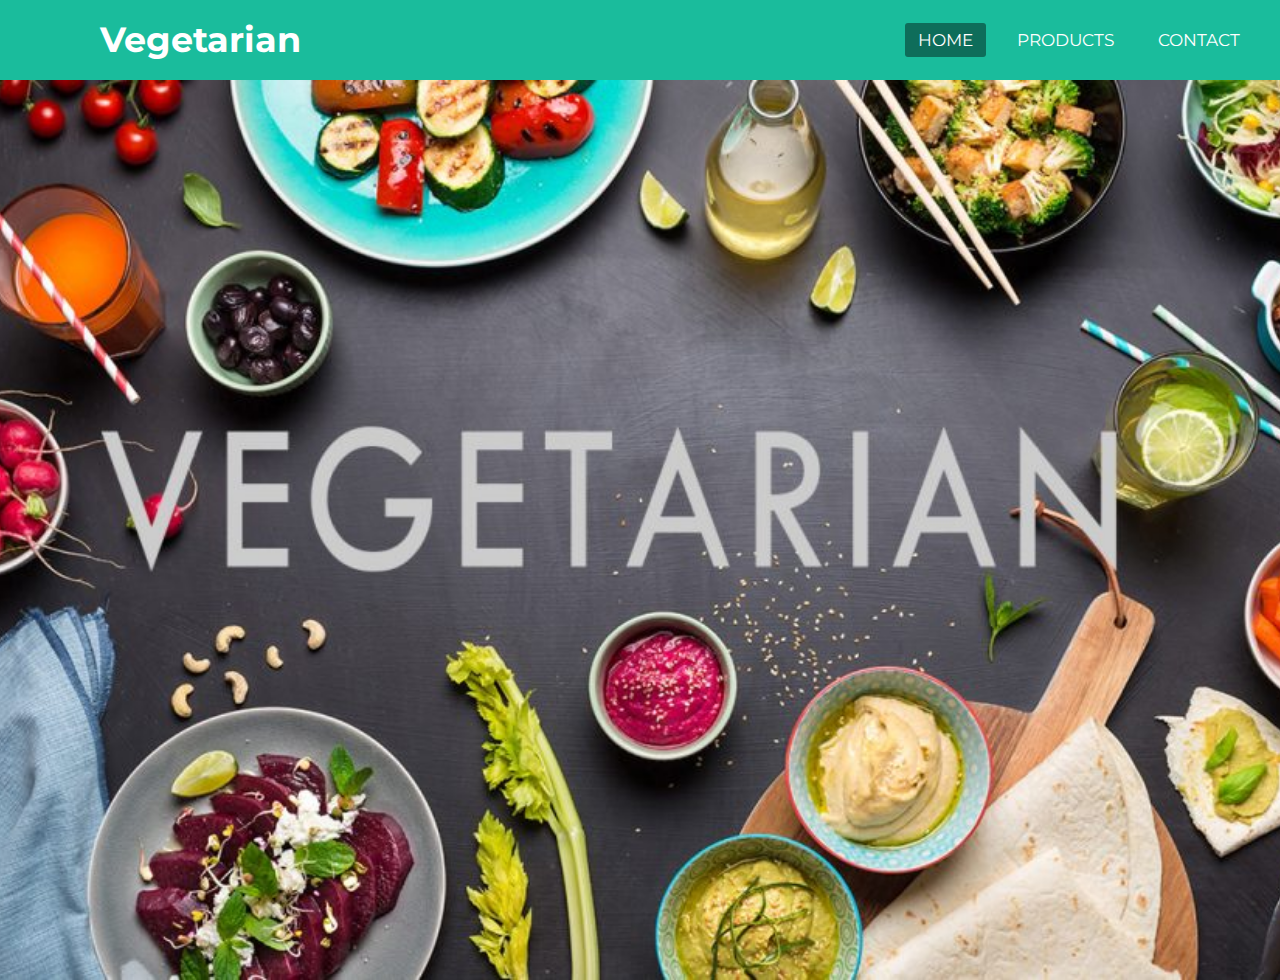
<file: index.html>
<!DOCTYPE html>
<!-- Created By CodingNepal -->
<!DOCTYPE html>
<html lang="en" dir="ltr">
  <head>
    <meta charset="utf-8">
    <!-- <title>Responsive Navbar</title> -->
    <meta name="viewport" content="width=device-width, initial-scale=1.0">
    <link rel="stylesheet" href="menu.css">
    <link rel="stylesheet" href="style.css">
    <link rel="stylesheet" href="slider.css">
    <script src="font-awesome.js"></script>

  </head>
  <body>
    <!-- Menu bar -->
    <nav>
      <input type="checkbox" id="check">
      <label for="check" class="checkbtn">
        <i class="fas fa-bars"></i>
      </label>
      <label class="logo">Vegetarian</label>
      <ul>
        <li><a class="active" href="#">Home</a></li>
        <li><a href="product.html">Products</a></li>
        <li><a href="contact.html">Contact</a></li>
      </ul>
    </nav>
    <!-- Slider -->
    <slider>
        <slide><p></p></slide>
        <slide><p></p></slide>
        <slide><p></p></slide>
        <slide><p></p></slide>
    </slider>
  </body>
</html>
</file>
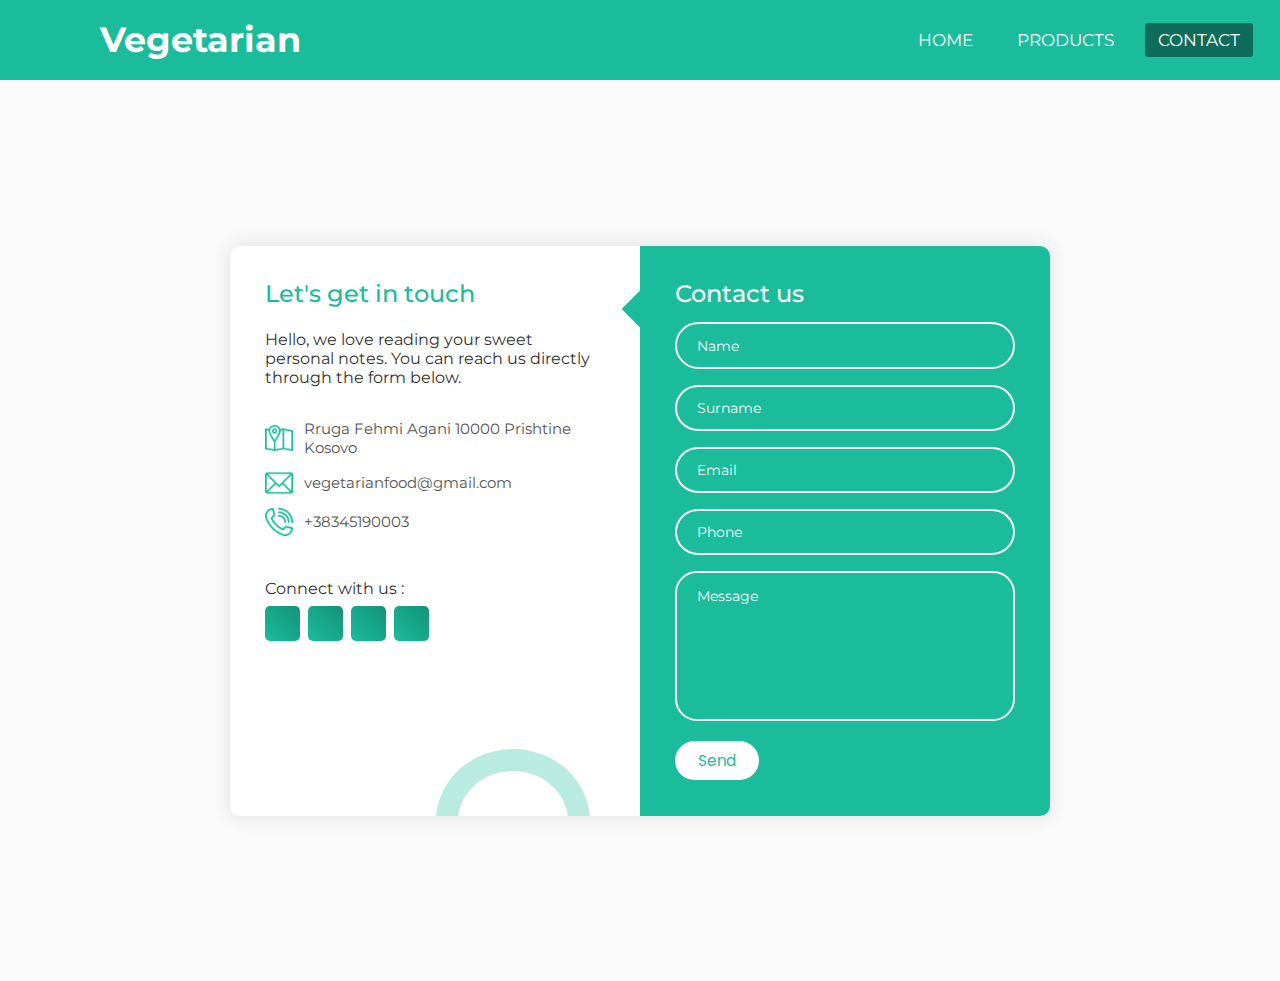
<file: contact.html>
<!DOCTYPE html>
<html lang="en">
  <head>
    <meta charset="UTF-8" />
    <meta name="viewport" content="width=device-width, initial-scale=1.0" />
    <title>Contact Form</title>
    <link rel="stylesheet" href="contact.css" />
    <link rel="stylesheet" href="menu.css">
    <script src="font-awesome.js"></script>
  </head>
  <body>
    <!-- Menu bar-->
    <nav>
        <input type="checkbox" id="check">
        <label for="check" class="checkbtn">
          <i class="fas fa-bars"></i>
        </label>
        <label class="logo">Vegetarian</label>
        <ul>
          <li><a  href="index.html">Home</a></li>
          <li><a href="product.html">Products</a></li>
          <li><a class="active" href="contact.html">Contact</a></li>
        </ul>
     </nav>
    <!-- Contact Form-->
    <div class="container">
      <div class="form">
        <div class="contact-info">
          <h3 class="title">Let's get in touch</h3>
          <p class="text">
            Hello, we love reading your sweet personal notes. You can reach us directly through the form below.
          </p>
          <div class="info">
            <div class="information">
              <img src="img/location.png" class="icon" alt="" />
              <p>Rruga Fehmi Agani 10000 Prishtine Kosovo</p>
            </div>
            <div class="information">
              <img src="img/email.png" class="icon" alt="" />
              <p>vegetarianfood@gmail.com</p>
            </div>
            <div class="information">
              <img src="img/phone.png" class="icon" alt="" />
              <p>+38345190003</p>
            </div>
          </div>

          <div class="social-media">
            <p>Connect with us :</p>
            <div class="social-icons">
              <a href="#">
                <i class="fab fa-facebook-f"></i>
              </a>
              <a href="#">
                <i class="fab fa-twitter"></i>
              </a>
              <a href="#">
                <i class="fab fa-instagram"></i>
              </a>
              <a href="#">
                <i class="fab fa-linkedin-in"></i>
              </a>
            </div>
          </div>
        </div>

        <div class="contact-form">
          <form autocomplete="off"  method="post" name="myform">
            <h3 class="title">Contact us</h3>
            <div class="input-container">
              <input type="text" name="name" class="input" required/>
              <label for="">Name</label>
              <span>Name</span>
            </div>
            <div class="input-container">
              <input type="Surname" name="Surname" class="input" required/>
              <label for="">Surname</label>
              <span>Surname</span>
            </div>
            <div class="input-container">
              <input type="email" name="email" class="input" required/>
              <label for="">Email</label>
              <span>Email</span>
              <span class="email_error"></span>
            </div>
            <div class="input-container">
              <input type="tel" name="phone" class="input" />
              <label for="">Phone</label>
              <span>Phone</span>
            </div>
            <div class="input-container textarea">
              <textarea name="message" class="input"></textarea>
              <label for="">Message</label>
              <span>Message</span>
            </div>
            <input type="submit" value="Send" class="btn" onclick="validate()"/>
          </form>
        </div>
      </div>
    </div>
    
  <script src="app.js"></script>
 </body>
</html>
</file>
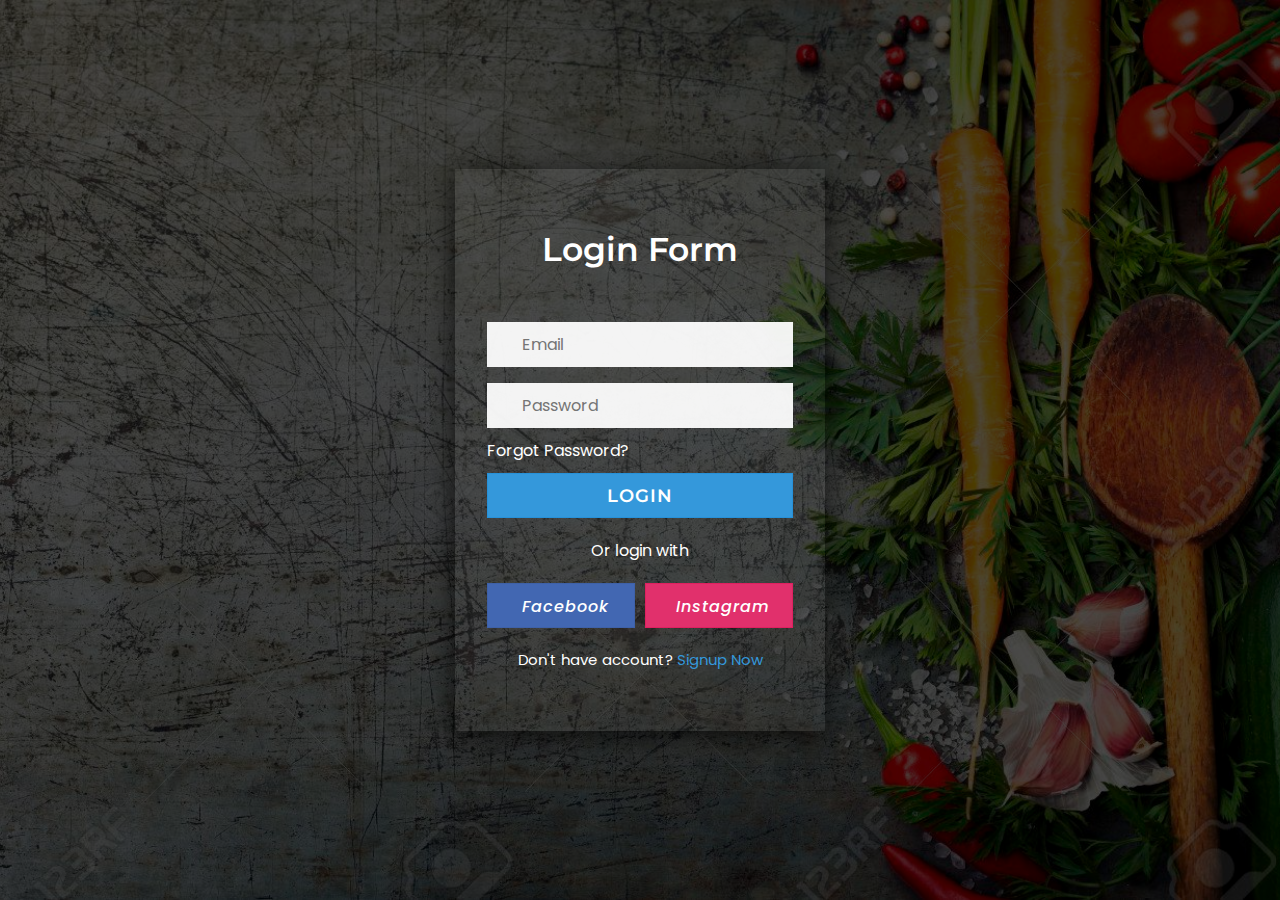
<file: login.html>
<!DOCTYPE html>
<html lang="en" dir="ltr">
  <head>
    <meta charset="utf-8">
    <link rel="stylesheet" href="style.css">
   <script src="font-awesome.js"></script>
  </head>
  <body>
    <div class="bg-img">
      <div class="content">
        <header>Login Form</header>
         <form id="form_id" method="post" name="myform">
            <div class="field">
                <span class="fa fa-user"></span>
                <input type="text" required placeholder="Email" name="email" id="email">
             </div>
             <div class="error"><span id="email_error"></span></div>
            <div class="field space">
                <span class="fa fa-lock"></span>
                <input type="password" class="pass-key" required placeholder="Password"  name="password" id="password">
               
                 <span class="show">SHOW</span>
             </div>
             <div class="error"> <span id="pass_error"></span></div>
            <div class="pass">
                 <a href="#">Forgot Password?</a>
             </div>
            <div class="field">
            <input type="submit" value="LOGIN" name="login" onclick="validate()" >
            </div>
        </form>
            <div class="login">
                Or login with</div>
            <div class="links">
            <div class="facebook">
                <i class="fab fa-facebook-f"><span>Facebook</span></i>
            </div>
            <div class="instagram">
                <i class="fab fa-instagram"><span>Instagram</span></i>
            </div>
           </div>
            <div class="signup">
                Don't have account?
             <a href="#">Signup Now</a>
            </div>
        </div>
    </div>
    <script type="text/javascript">
       function validate() {
            var email = document.getElementById("email").value;
            var password = document.getElementById("password").value;
            if (email== null || email== "" || !emailIsValid(email)) {
                document.getElementById("email_error").innerHTML ="Please enter your valid email!";
                return false;
            }

            if (password == null || password == "") {
    
                document.getElementById("pass_error").innerHTML  = "Please enter your password!";
                alert("Please enter the password.");
                return false;
            }

            document.getElementById("email_error").innerHTML="";
            document.getElementById("pass_error").innerHTML  = "";

            window.location.href = 'index.html';
        } 

        function emailIsValid (email) {
                return /^[^\s@]+@[^\s@]+\.[^\s@]+$/.test(email)
        }

      const pass_field = document.querySelector('.pass-key');
      const showBtn = document.querySelector('.show');
      showBtn.addEventListener('click', function(){
       if(pass_field.type === "password"){
         pass_field.type = "text";
         showBtn.textContent = "HIDE";
         showBtn.style.color = "#3498db";
       }else{
         pass_field.type = "password";
         showBtn.textContent = "SHOW";
         showBtn.style.color = "#222";
       }
      });
    </script>
    </body>
</html>
</file>
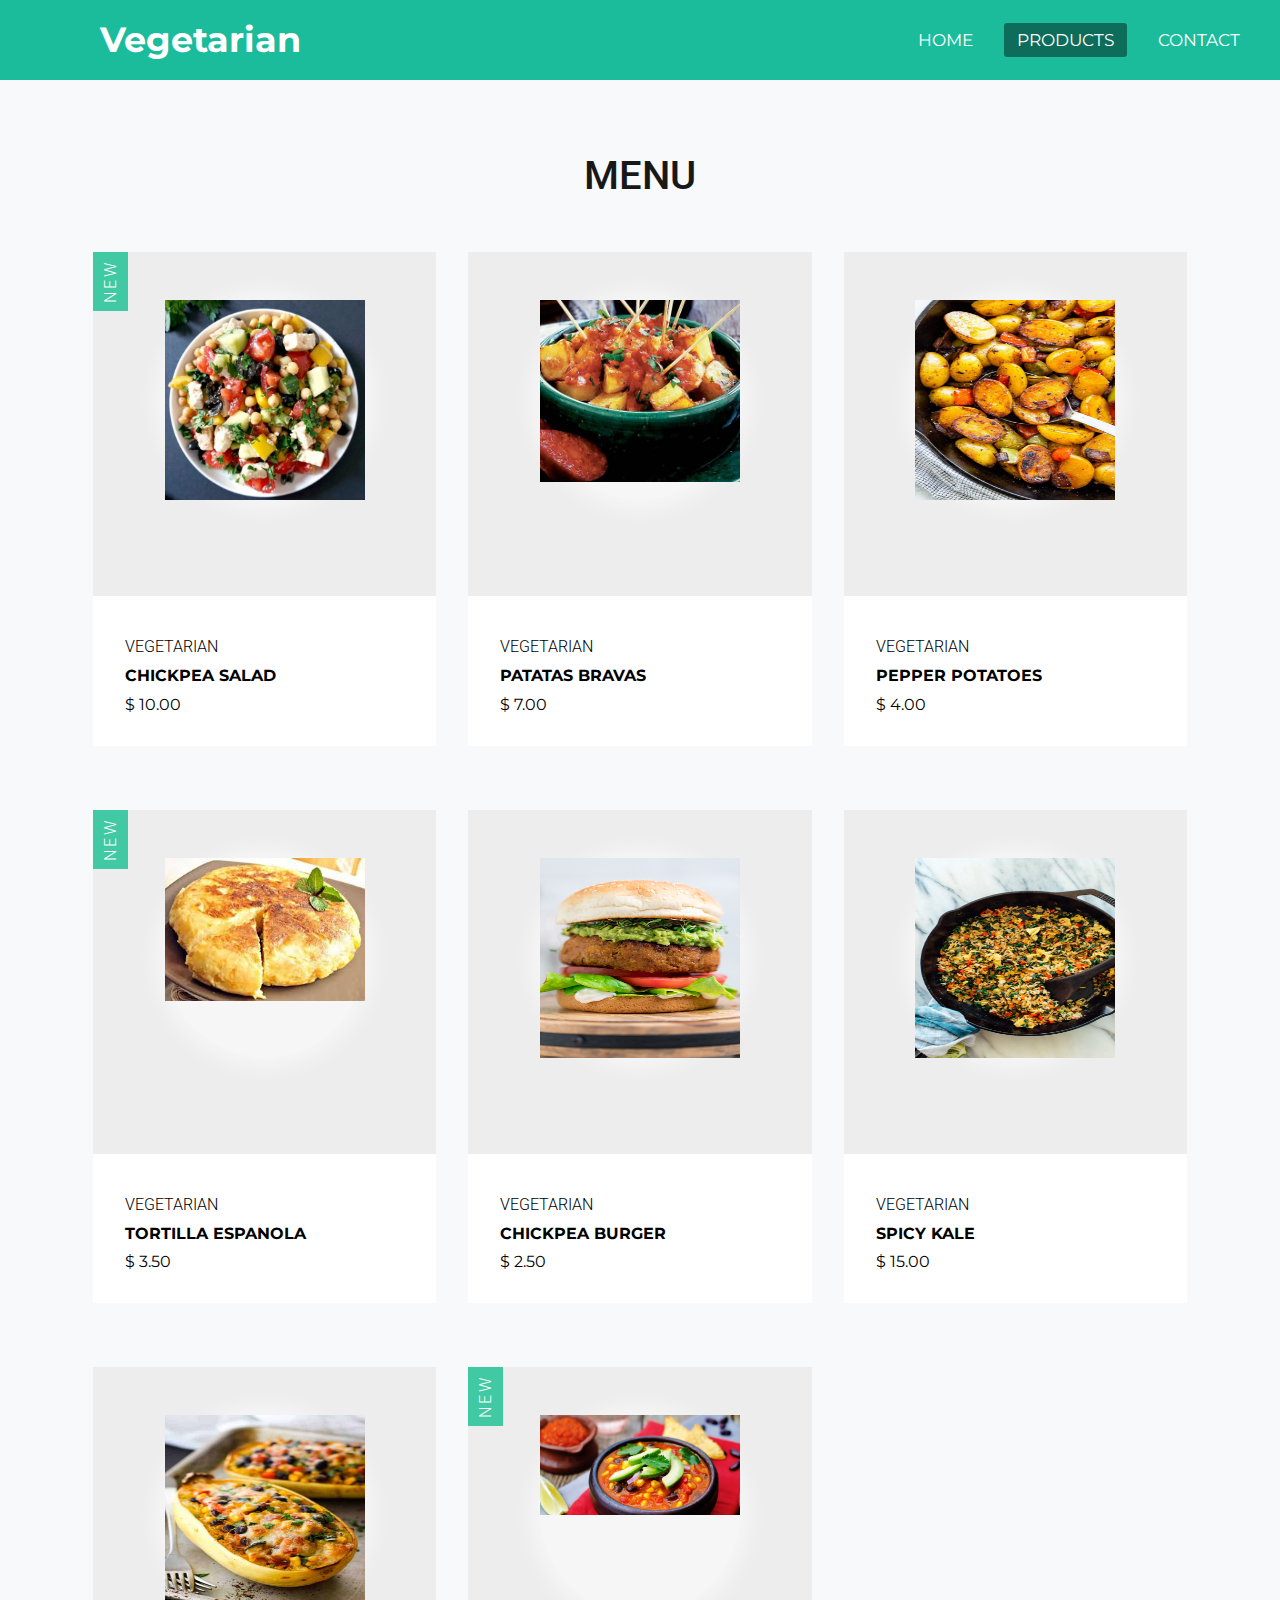
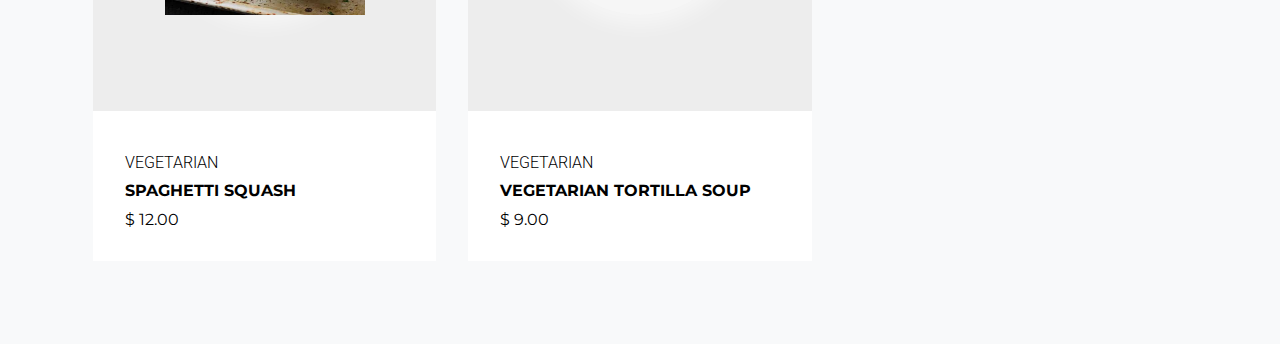
<file: product.html>
<!DOCTYPE html>
<html>
    <head>
        <meta charset="utf-8">
        <meta http-equiv="X-UA-Compatible" content="IE=edge">
        <title></title>
        <meta name="viewport" content="width=device-width, initial-scale=1">
        <link rel="stylesheet" href="product.css">
        <link rel="stylesheet" href="menu.css">

        <!-- font awesome -->
        <script src="font-awesome.js"></script>
    </head>
    <body>
        <!-- Menu bar-->
        <nav>
            <input type="checkbox" id="check">
            <label for="check" class="checkbtn">
            <i class="fas fa-bars"></i>
            </label>
            <label class="logo">Vegetarian</label>
            <ul>
                <li><a  href="index.html">Home</a></li>
                <li><a class="active" href="product.html">Products</a></li>
                <li><a href="contact.html">Contact</a></li>
            </ul>
        </nav>

        <div class = "products">
            <div class = "container">
                <h1 class = "lg-title">MENU</h1>
                <div class = "product-items">
                    <!-- single product -->
                    <div class = "product">
                        <div class = "product-content">
                            <div class = "product-img">
                                <img src = "img/Product1.jpg" alt = "product image">
                            </div>
                            <div class = "product-btns">
                                <button type = "button" class = "btn-cart"> add to cart
                                    <span><i class = "fas fa-plus"></i></span>
                                </button>
                                <button type = "button" class = "btn-buy"> buy now
                                    <span><i class = "fas fa-shopping-cart"></i></span>
                                </button>
                            </div>
                        </div>

                        <div class = "product-info">
                            <div class = "product-info-top">
                                <h2 class = "sm-title">Vegetarian</h2>
                                <div class = "rating">
                                    <span><i class = "fas fa-star"></i></span>
                                    <span><i class = "fas fa-star"></i></span>
                                    <span><i class = "fas fa-star"></i></span>
                                    <span><i class = "fas fa-star"></i></span>
                                    <span><i class = "far fa-star"></i></span>
                                </div>
                            </div>
                            <a href = "#" class = "product-name">Chickpea salad</a>
                            <p class = "product-price">$ 10.00</p>
                        </div>

                        <div class = "off-info">
                            <h2 class = "sm-title">New</h2>
                        </div>
                    </div>
                    <!-- end of single product -->
                    <!-- single product -->
                    <div class = "product">
                        <div class = "product-content">
                            <div class = "product-img">
                                <img src = "img/Product3.jpg" alt = "product image">
                            </div>
                            <div class = "product-btns">
                                <button type = "button" class = "btn-cart"> add to cart
                                    <span><i class = "fas fa-plus"></i></span>
                                </button>
                                <button type = "button" class = "btn-buy"> buy now
                                    <span><i class = "fas fa-shopping-cart"></i></span>
                                </button>
                            </div>
                        </div>

                        <div class = "product-info">
                            <div class = "product-info-top">
                                <h2 class = "sm-title">Vegetarian</h2>
                                <div class = "rating">
                                    <span><i class = "fas fa-star"></i></span>
                                    <span><i class = "fas fa-star"></i></span>
                                    <span><i class = "fas fa-star"></i></span>
                                    <span><i class = "fas fa-star"></i></span>
                                    <span><i class = "far fa-star"></i></span>
                                </div>
                            </div>
                            <a href = "#" class = "product-name">Patatas Bravas</a>
                            <p class = "product-price">$ 7.00</p>
                        </div>
                    </div>
                    <!-- end of single product -->
                    <!-- single product -->
                    <div class = "product">
                        <div class = "product-content">
                            <div class = "product-img">
                                <img src = "img/Product5.jpg" alt = "product image">
                            </div>
                            <div class = "product-btns">
                                <button type = "button" class = "btn-cart"> add to cart
                                    <span><i class = "fas fa-plus"></i></span>
                                </button>
                                <button type = "button" class = "btn-buy"> buy now
                                    <span><i class = "fas fa-shopping-cart"></i></span>
                                </button>
                            </div>
                        </div>

                        <div class = "product-info">
                            <div class = "product-info-top">
                                <h2 class = "sm-title">Vegetarian</h2>
                                <div class = "rating">
                                    <span><i class = "fas fa-star"></i></span>
                                    <span><i class = "fas fa-star"></i></span>
                                    <span><i class = "fas fa-star"></i></span>
                                    <span><i class = "fas fa-star"></i></span>
                                    <span><i class = "far fa-star"></i></span>
                                </div>
                            </div>
                            <a href = "#" class = "product-name">Pepper Potatoes</a>
                            <p class = "product-price">$ 4.00</p>
                        </div>
                    </div>
                    <!-- end of single product -->
                    <!-- single product -->
                    <div class = "product">
                        <div class = "product-content">
                            <div class = "product-img">
                                <img src = "img/Product7.jpg" alt = "product image">
                            </div>
                            <div class = "product-btns">
                                <button type = "button" class = "btn-cart"> add to cart
                                    <span><i class = "fas fa-plus"></i></span>
                                </button>
                                <button type = "button" class = "btn-buy"> buy now
                                    <span><i class = "fas fa-shopping-cart"></i></span>
                                </button>
                            </div>
                        </div>

                        <div class = "product-info">
                            <div class = "product-info-top">
                                <h2 class = "sm-title">Vegetarian</h2>
                                <div class = "rating">
                                    <span><i class = "fas fa-star"></i></span>
                                    <span><i class = "fas fa-star"></i></span>
                                    <span><i class = "fas fa-star"></i></span>
                                    <span><i class = "fas fa-star"></i></span>
                                    <span><i class = "far fa-star"></i></span>
                                </div>
                            </div>
                            <a href = "#" class = "product-name">Tortilla Espanola</a>
                            <p class = "product-price">$ 3.50</p>
                           
                        </div>

                        <div class = "off-info">
                            <h2 class = "sm-title">New</h2>
                        </div>
                    </div>
                    <!-- end of single product -->
                    <!-- single product -->
                    <div class = "product">
                        <div class = "product-content">
                            <div class = "product-img">
                                <img src = "img/Product9.jpg" alt = "product image">
                            </div>
                            <div class = "product-btns">
                                <button type = "button" class = "btn-cart"> add to cart
                                    <span><i class = "fas fa-plus"></i></span>
                                </button>
                                <button type = "button" class = "btn-buy"> buy now
                                    <span><i class = "fas fa-shopping-cart"></i></span>
                                </button>
                            </div>
                        </div>

                        <div class = "product-info">
                            <div class = "product-info-top">
                                <h2 class = "sm-title">Vegetarian</h2>
                                <div class = "rating">
                                    <span><i class = "fas fa-star"></i></span>
                                    <span><i class = "fas fa-star"></i></span>
                                    <span><i class = "fas fa-star"></i></span>
                                    <span><i class = "fas fa-star"></i></span>
                                    <span><i class = "far fa-star"></i></span>
                                </div>
                            </div>
                            <a href = "#" class = "product-name">Chickpea Burger</a>
                            <p class = "product-price">$ 2.50</p>
                            
                        </div>
                    </div>
                    <!-- end of single product -->
                    <!-- single product -->
                    <div class = "product">
                        <div class = "product-content">
                            <div class = "product-img">
                                <img src = "img/Product13.jpg" alt = "product image">
                            </div>
                            <div class = "product-btns">
                                <button type = "button" class = "btn-cart"> add to cart
                                    <span><i class = "fas fa-plus"></i></span>
                                </button>
                                <button type = "button" class = "btn-buy"> buy now
                                    <span><i class = "fas fa-shopping-cart"></i></span>
                                </button>
                            </div>
                        </div>

                        <div class = "product-info">
                            <div class = "product-info-top">
                                <h2 class = "sm-title">Vegetarian</h2>
                                <div class = "rating">
                                    <span><i class = "fas fa-star"></i></span>
                                    <span><i class = "fas fa-star"></i></span>
                                    <span><i class = "fas fa-star"></i></span>
                                    <span><i class = "fas fa-star"></i></span>
                                    <span><i class = "far fa-star"></i></span>
                                </div>
                            </div>
                            <a href = "#" class = "product-name">Spicy Kale</a>
                            <p class = "product-price">$ 15.00</p>
                        
                        </div>
                    </div>
                    <!-- end of single product -->
                    <!-- single product -->
                    <div class = "product">
                        <div class = "product-content">
                            <div class = "product-img">
                                <img src = "img/Product11.jpg" alt = "product image">
                            </div>
                            <div class = "product-btns">
                                <button type = "button" class = "btn-cart"> add to cart
                                    <span><i class = "fas fa-plus"></i></span>
                                </button>
                                <button type = "button" class = "btn-buy"> buy now
                                    <span><i class = "fas fa-shopping-cart"></i></span>
                                </button>
                            </div>
                        </div>

                        <div class = "product-info">
                            <div class = "product-info-top">
                                <h2 class = "sm-title">Vegetarian</h2>
                                <div class = "rating">
                                    <span><i class = "fas fa-star"></i></span>
                                    <span><i class = "fas fa-star"></i></span>
                                    <span><i class = "fas fa-star"></i></span>
                                    <span><i class = "fas fa-star"></i></span>
                                    <span><i class = "far fa-star"></i></span>
                                </div>
                            </div>
                            <a href = "#" class = "product-name">Spaghetti Squash</a>
                            <p class = "product-price">$ 12.00</p>
                            
                        </div>
                    </div>
                    <!-- end of single product -->
                    <!-- single product -->
                    <div class = "product">
                        <div class = "product-content">
                            <div class = "product-img">
                                <img src = "img/Product12.jpg" alt = "product image">
                            </div>
                            <div class = "product-btns">
                                <button type = "button" class = "btn-cart"> add to cart
                                    <span><i class = "fas fa-plus"></i></span>
                                </button>
                                <button type = "button" class = "btn-buy"> buy now
                                    <span><i class = "fas fa-shopping-cart"></i></span>
                                </button>
                            </div>
                        </div>

                        <div class = "product-info">
                            <div class = "product-info-top">
                                <h2 class = "sm-title">Vegetarian</h2>
                                <div class = "rating">
                                    <span><i class = "fas fa-star"></i></span>
                                    <span><i class = "fas fa-star"></i></span>
                                    <span><i class = "fas fa-star"></i></span>
                                    <span><i class = "fas fa-star"></i></span>
                                    <span><i class = "far fa-star"></i></span>
                                </div>
                            </div>
                            <a href = "#" class = "product-name">Vegetarian Tortilla Soup</a>
                            <p class = "product-price">$ 9.00</p>
                            
                        </div>

                        <div class = "off-info">
                            <h2 class = "sm-title">New</h2>
                        </div>
                    </div>
                    <!-- end of single product -->
                </div>
            </div>
        </div>

        
    </body>
</html>
</file>
<file: menu.css>
@import url('https://fonts.googleapis.com/css?family=Montserrat:400,500,600,700|Poppins:400,500&display=swap');

* {
  padding: 0;
  margin: 0;
  text-decoration: none;
  list-style: none;
  box-sizing: border-box;
}
body{
  font-family: montserrat;
}
nav{
  background: #1abc9c;
  height: 80px;
  width: 100%;
}
label.logo{
  color: white;
  font-size: 35px;
  line-height: 80px;
  padding: 0 100px;
  font-weight: bold;
}
nav ul{
  float: right;
  margin-right: 20px;
}
nav ul li{
  display: inline-block;
  line-height: 80px;
  margin: 0 7px;
}
nav ul li a{
  color: white;
  font-size: 17px;
  padding: 7px 13px;
  border-radius: 3px;
  text-transform: uppercase;
}
a.active,a:hover{
  background: #0e6d5a;
  transition: .5s;
}
.checkbtn{
  font-size: 30px;
  color: white;
  float: right;
  line-height: 80px;
  margin-right: 40px;
  cursor: pointer;
  display: none;
}
#check{
  display: none;
}
@media (max-width: 952px){
  label.logo{
    font-size: 30px;
    padding-left: 50px;
  }
  nav ul li a{
    font-size: 16px;
  }
}
@media (max-width: 858px){
  .checkbtn{
    display: block;
  }

  ul{
    position: fixed;
    width: 100%;
    height: 100vh;
    background: #159a7f;
    top: 80px;
    left: -100%;
    text-align: center;
    transition: all .5s;
    z-index: 1000;

  }
  nav ul li{
    display: block;
    margin: 50px 0;
    line-height: 30px;
  }
  nav ul li a{
    font-size: 20px;
  }
  a:hover,a.active{
    background: none;
    color: #0e6d5a;
  }
  #check:checked ~ ul{
    left: 0;
  }
}
</file>
<file: style.css>
@import url('https://fonts.googleapis.com/css?family=Montserrat:400,500,600,700|Poppins:400,500&display=swap');
*{
  margin: 0;
  padding: 0;
  box-sizing: border-box;
  user-select: none;
}
.bg-img{
  background: url('img/bg-img.jpg');
  height: 100vh;
  background-size: cover;
  background-position: center; 
}
.bg-img:after{
  position: absolute;
  content: '';
  top: 0;
  left: 0;
  height: 100%;
  width: 100%;
  background: rgba(0,0,0,0.7);
}
.content{
  position: absolute;
  top: 50%;
  left: 50%;
  z-index: 999;
  text-align: center;
  padding: 60px 32px;
  width: 370px;
  transform: translate(-50%,-50%);
  background: rgba(255,255,255,0.04);
  box-shadow: -1px 4px 28px 0px rgba(0,0,0,0.75);
}
.content header{
  color: white;
  font-size: 33px;
  font-weight: 600;
  margin: 0 0 35px 0;
  font-family: 'Montserrat',sans-serif;
}
.field{
  position: relative;
  height: 45px;
  width: 100%;
  display: flex;
  background: rgba(255,255,255,0.94);
}
.error {
    position: relative;
    width: 100%;
    display: flex;
    color:red;
}
.field span{
  color: #222;
  width: 40px;
  line-height: 45px;
}
.field input{
  height: 100%;
  width: 100%;
  background: transparent;
  border: none;
  outline: none;
  color: #222;
  font-size: 16px;
  font-family: 'Poppins',sans-serif;
}
.space{
  margin-top: 16px;
}
.show{
  position: absolute;
  right: 13px;
  font-size: 13px;
  font-weight: 700;
  color: #222;
  display: none;
  cursor: pointer;
  font-family: 'Montserrat',sans-serif;
}
.pass-key:valid ~ .show{
  display: block;
}
.pass{
  text-align: left;
  margin: 10px 0;
}
.pass a{
  color: white;
  text-decoration: none;
  font-family: 'Poppins',sans-serif;
}
.pass:hover a{
  text-decoration: underline;
}
.field input[type="submit"]{
  background: #3498db;
  border: 1px solid #2691d9;
  color: white;
  font-size: 18px;
  letter-spacing: 1px;
  font-weight: 600;
  cursor: pointer;
  font-family: 'Montserrat',sans-serif;
}
.field input[type="submit"]:hover{
  background: #2691d9;
}
.login{
  color: white;
  margin: 20px 0;
  font-family: 'Poppins',sans-serif;
}
.links{
  display: flex;
  cursor: pointer;
  color: white;
  margin: 0 0 20px 0;
}
.facebook,.instagram{
  width: 100%;
  height: 45px;
  line-height: 45px;
  margin-left: 10px;
}
.facebook{
  margin-left: 0;
  background: #4267B2;
  border: 1px solid #3e61a8;
}
.instagram{
  background: #E1306C;
  border: 1px solid #df2060;
}
.facebook:hover{
  background: #3e61a8;
}
.instagram:hover{
  background: #df2060;
}
.links i{
  font-size: 17px;
}
i span{
  margin-left: 8px;
  font-weight: 500;
  letter-spacing: 1px;
  font-size: 16px;
  font-family: 'Poppins',sans-serif;
}
.signup{
  font-size: 15px;
  color: white;
  font-family: 'Poppins',sans-serif;
}
.signup a{
  color: #3498db;
  text-decoration: none;
}
.signup a:hover{
  text-decoration: underline;
}
</file>
<file: slider.css>
html, body {
        width: 100%;
        height: 100%;
        padding: 0;
        margin: 0px;
}

slider {
    display: block;
    width: 100%;
    height: 100%;
    background-color: #1f1f1f;
    overflow: hidden;
    position: absolute;
}

slider > * {
    position: absolute;
    display: block;
    width: 100%;
    height: 100%;
    background: #1f1f1f ;
    animation: slide 12s infinite;
    overflow: hidden;
}

slide:nth-child(1){
    left: 0%;
    animation-delay: -1s;
    background-image:url(img/1.jpg);
    background-size: cover;
    background-position: center;

}

slide:nth-child(2){
    animation-delay: 2s;
    background-image:url(img/2.jpg);
    background-size: cover;
    background-position: center;

}

slide:nth-child(3){
   
    animation-delay: 5s;
    background-image:url(img/3.jpg);
    background-size: cover;
    background-position: center;

}

slide:nth-child(4){
    left: 0%;
    animation-delay: 8s;
    background-image:url(img/4.jpg);
    background-size: cover;
    background-position: center;

}

slide p{
    font-family: Comfortaa;
    font-size: 70px;
    text-align: center;
    display: inline-block;
    width: 100px;
    margin-top: 340px;
    color: #fff;
}

@keyframes slide{
    0% {left: 100%; width: 100%;}
    5% { left: 0%;}
    25% { left: 0%;}
    30% { left: -100%; width: 100%;}
    30.0001% { left: -100%; width: 0%;}
    100% { left: 100%; width:0%}

}
</file>
<file: contact.css>
@import url("https://fonts.googleapis.com/css2?family=Poppins:wght@100;200;300;400;500;600;700;800&display=swap");

* {
  margin: 0;
  padding: 0;
  box-sizing: border-box;
}

body,
input,
textarea {
  font-family: "Poppins", sans-serif;
}

.container {
  position: relative;
  width: 100%;
  min-height: 100vh;
  padding: 2rem;
  background-color: #fafafa;
  overflow: hidden;
  display: flex;
  align-items: center;
  justify-content: center;
}

.form {
  width: 100%;
  max-width: 820px;
  background-color: #fff;
  border-radius: 10px;
  box-shadow: 0 0 20px 1px rgba(0, 0, 0, 0.1);
  overflow: hidden;
  display: grid;
  grid-template-columns: repeat(2, 1fr);
}

.contact-form {
  background-color: #1abc9c;
  position: relative;
}

.circle {
  border-radius: 50%;
  background: linear-gradient(135deg, transparent 20%, #149279);
  position: absolute;
}

.circle.one {
  width: 130px;
  height: 130px;
  top: 130px;
  right: -40px;
}

.circle.two {
  width: 80px;
  height: 80px;
  top: 10px;
  right: 30px;
}

.contact-form:before {
  content: "";
  position: absolute;
  width: 26px;
  height: 26px;
  background-color: #1abc9c;
  transform: rotate(45deg);
  top: 50px;
  left: -13px;
}

form {
  padding: 2.3rem 2.2rem;
  z-index: 10;
  overflow: hidden;
  position: relative;
}

.title {
  color: #fff;
  font-weight: 500;
  font-size: 1.5rem;
  line-height: 1;
  margin-bottom: 0.7rem;
}

.input-container {
  position: relative;
  margin: 1rem 0;
}

.input {
  width: 100%;
  outline: none;
  border: 2px solid #fafafa;
  background: none;
  padding: 0.6rem 1.2rem;
  color: #fff;
  font-weight: 500;
  font-size: 0.95rem;
  letter-spacing: 0.5px;
  border-radius: 25px;
  transition: 0.3s;
}

textarea.input {
  padding: 0.8rem 1.2rem;
  min-height: 150px;
  border-radius: 22px;
  resize: none;
  overflow-y: auto;
}

.input-container label {
  position: absolute;
  top: 50%;
  left: 15px;
  transform: translateY(-50%);
  padding: 0 0.4rem;
  color: #fafafa;
  font-size: 0.9rem;
  font-weight: 400;
  pointer-events: none;
  transition: 0.5s;
}

.input-container.textarea label {
  top: 1rem;
  transform: translateY(0);
}

.btn {
  padding: 0.6rem 1.3rem;
  background-color: #fff;
  border: 2px solid #fafafa;
  font-size: 0.95rem;
  color: #1abc9c;
  line-height: 1;
  border-radius: 25px;
  outline: none;
  cursor: pointer;
  transition: 0.3s;
  margin: 0;
}

.btn:hover {
  background-color: transparent;
  color: #fff;
}

.input-container span {
  position: absolute;
  top: 0;
  left: 25px;
  transform: translateY(-50%);
  font-size: 0.8rem;
  padding: 0 0.4rem;
  color: transparent;
  pointer-events: none;
  z-index: 500;
}

.input-container span:before,
.input-container span:after {
  content: "";
  position: absolute;
  width: 10%;
  opacity: 0;
  transition: 0.3s;
  height: 5px;
  background-color: #1abc9c;
  top: 50%;
  transform: translateY(-50%);
}

.input-container span:before {
  left: 50%;
}

.input-container span:after {
  right: 50%;
}

.input-container.focus label {
  top: 0;
  transform: translateY(-50%);
  left: 25px;
  font-size: 0.8rem;
}

.input-container.focus span:before,
.input-container.focus span:after {
  width: 50%;
  opacity: 1;
}

.contact-info {
  padding: 2.3rem 2.2rem;
  position: relative;
}

.contact-info .title {
  color: #1abc9c;
}

.text {
  color: #333;
  margin: 1.5rem 0 2rem 0;
}

.information {
  display: flex;
  color: #555;
  margin: 0.7rem 0;
  align-items: center;
  font-size: 0.95rem;
}

.icon {
  width: 28px;
  margin-right: 0.7rem;
}

.social-media {
  padding: 2rem 0 0 0;
}

.social-media p {
  color: #333;
}

.social-icons {
  display: flex;
  margin-top: 0.5rem;
}

.social-icons a {
  width: 35px;
  height: 35px;
  border-radius: 5px;
  background: linear-gradient(45deg, #1abc9c, #149279);
  color: #fff;
  text-align: center;
  line-height: 35px;
  margin-right: 0.5rem;
  transition: 0.3s;
}

.social-icons a:hover {
  transform: scale(1.05);
}

.contact-info:before {
  content: "";
  position: absolute;
  width: 110px;
  height: 100px;
  border: 22px solid #1abc9c;
  border-radius: 50%;
  bottom: -77px;
  right: 50px;
  opacity: 0.3;
}

.big-circle {
  position: absolute;
  width: 500px;
  height: 500px;
  border-radius: 50%;
  background: linear-gradient(to bottom, #1cd4af, #159b80);
  bottom: 50%;
  right: 50%;
  transform: translate(-40%, 38%);
}

.big-circle:after {
  content: "";
  position: absolute;
  width: 360px;
  height: 360px;
  background-color: #fafafa;
  border-radius: 50%;
  top: calc(50% - 180px);
  left: calc(50% - 180px);
}

.square {
  position: absolute;
  height: 400px;
  top: 50%;
  left: 50%;
  transform: translate(181%, 11%);
  opacity: 0.2;
}

@media (max-width: 850px) {
  .form {
    grid-template-columns: 1fr;
  }

  .contact-info:before {
    bottom: initial;
    top: -75px;
    right: 65px;
    transform: scale(0.95);
  }

  .contact-form:before {
    top: -13px;
    left: initial;
    right: 70px;
  }

  .square {
    transform: translate(140%, 43%);
    height: 350px;
  }

  .big-circle {
    bottom: 75%;
    transform: scale(0.9) translate(-40%, 30%);
    right: 50%;
  }

  .text {
    margin: 1rem 0 1.5rem 0;
  }

  .social-media {
    padding: 1.5rem 0 0 0;
  }
}

@media (max-width: 480px) {
  .container {
    padding: 1.5rem;
  }

  .contact-info:before {
    display: none;
  }

  .square,
  .big-circle {
    display: none;
  }

  form,
  .contact-info {
    padding: 1.7rem 1.6rem;
  }

  .text,
  .information,
  .social-media p {
    font-size: 0.8rem;
  }

  .title {
    font-size: 1.15rem;
  }

  .social-icons a {
    width: 30px;
    height: 30px;
    line-height: 30px;
  }

  .icon {
    width: 23px;
  }

  .input {
    padding: 0.45rem 1.2rem;
  }

  .btn {
    padding: 0.45rem 1.2rem;
  }
}
</file>
<file: product.css>
@import url('https://fonts.googleapis.com/css2?family=Quicksand:wght@300;400;500;600;700&family=Roboto:wght@300;400;500;700;900&display=swap');

:root{
    --white-light: rgba(255, 255, 255, 0.5);
    --alice-blue: #f8f9fa;
    --carribean-green: #40c9a2;
    --gray: #ededed;
}
*{
    padding: 0;
    margin: 0;
    box-sizing: border-box;
}
body{
    font-family: 'Quicksand', sans-serif;
}

/* Utility stylings */
img{
    width: 100%;
    display: block;
}
.container{
    width: 88vw;
    margin: 0 auto;
}
.lg-title,
.md-title,
.sm-title{
    font-family: 'Roboto', sans-serif;
    padding: 0.6rem 0;
    text-transform: capitalize;
}
.lg-title{
    font-size: 2.5rem;
    font-weight: 500;
    text-align: center;
    padding: 1.3rem 0;
    opacity: 0.9;
}
.md-title{
    font-size: 2rem;
    font-family: 'Roboto', sans-serif;
}
.sm-title{
    font-weight: 300;
    font-size: 1rem;
    text-transform: uppercase;
}
.text-light{
    font-size: 1rem;
    font-weight: 600;
    line-height: 1.5;
    opacity: 0.5;
    margin: 0.4rem 0;
}

/* product section */
.products{
    background: var(--alice-blue);
    padding: 3.2rem 0;
}
.products .text-light{
    text-align: center;
    width: 70%;
    margin: 0.9rem auto;
}
.product{
    margin: 2rem;
    position: relative;
}
.product-content{
    background: var(--gray);
    padding: 3rem 0.5rem 2rem 0.5rem;
    cursor: pointer;
}
.product-img{
    background: var(--white-light);
    box-shadow: 0 0 20px 10px var(--white-light);
    width: 200px;
    height: 200px;
    margin: 0 auto;
    border-radius: 50%;
    transition: background 0.5s ease;
}
.product-btns{
    display: flex;
    justify-content: center;
    margin-top: 1.4rem;
    opacity: 0;
    transition: opacity 0.6s ease;
}
.btn-cart, .btn-buy{
    background: transparent;
    border: 1px solid black;
    padding: 0.8rem 0;
    width: 125px;
    font-family: inherit;
    text-transform: uppercase;
    cursor: pointer;
    border: none;
    transition: all 0.6s ease;
}
.btn-cart{
    background: black;
    color: white;
}
.btn-cart:hover{
    background: var(--carribean-green);
}
.btn-buy{
    background: white;
}
.btn-buy:hover{
    background: var(--carribean-green);
    color: #fff;
}
.product-info{
    background: white;
    padding: 2rem;
}
.product-info-top{
    display: flex;
    justify-content: space-between;
    align-items: center;
}
.rating span{
    color: var(--carribean-green);
}
.product-name{
    color: black;
    display: block;
    text-decoration: none;
    font-size: 1rem;
    text-transform: uppercase;
    font-weight: bold;
}
.product-price{
    padding-top: 0.6rem;
    padding-right: 0.6rem;
    display: inline-block;
    color: black;
}
.product-img img{
    transition: transform 0.6s ease;
    
        max-width: 100%;
        max-height: 100%;
    
}
.product:hover .product-img img{
    transform: scale(1.1);
}

.product:hover .product-btns{
    opacity: 1;
}
.off-info .sm-title{
    background: var(--carribean-green);
    color: white;
    display: inline-block;
    padding: 0.5rem;
    position: absolute;
    top: 0;
    left: 0;
    writing-mode: vertical-lr;
    transform: rotate(180deg);
    z-index: 1;
    letter-spacing: 3px;
    cursor: pointer;
}

/* product collection */
.product-collection{
    padding: 3.2rem 0;
}
.product-collection-wrapper{
    padding: 3.2rem 0;
}
.product-col-left{
    background: linear-gradient(rgba(0, 0, 0, 0), rgba(0, 0, 0, 0.3)), url("images/fashion-img-1.jpg") center/cover no-repeat;
}
.product-col-r-top{
    background: linear-gradient(rgba(0, 0, 0, 0), rgba(0, 0, 0, 0.3)), url("images/fashion-img-2.png") center/cover no-repeat;
}
.flex{
    display: flex;
    justify-content: center;
    align-items: flex-end;
    height: 50vh;
    padding: 2rem 1.5rem 3.2rem;
    margin: 5px;
}
.product-col-r-bottom > div:first-child{
    background: #eaa001;
}
.product-col-r-bottom > div:last-child{
    background: #0090ff;
}
.product-col-content{
    text-align: center;
    color: white;
}
.product-collection .text-light{
    opacity: 1;
    font-size: 0.8;
    font-weight: 400;
    line-height: 1.7;
}
.btn-dark{
    background: black;
    color: white;
    outline: 0;
    border-radius: 25px;
    padding: 0.7rem 1rem;
    border: 0;
    margin-top: 1rem;
    cursor: pointer;
    transition: all 0.6s ease;
    font-size: 1rem;
    font-family: inherit;
}
.btn-dark:hover{
    background: var(--carribean-green);
}







/* Media Queries */
@media screen and (min-width: 992px){
    .product-items{
        display: grid;
        grid-template-columns: repeat(2, 1fr);
    }
    .product-col-r-bottom{
        display: grid;
        grid-template-columns: repeat(2, 1fr);
    }
}
@media screen and (min-width: 1200px){
    .product-items{
        grid-template-columns: repeat(3, 1fr);
    }
    .product{
        margin-right: 1rem;
        margin-left: 1rem;
    }
    .products .text-light{
        width: 50%;
    }
}

@media screen and (min-width: 1336px){
    .product-items{
        grid-template-columns: repeat(4, 1fr);
    }
    .product-collection-wrapper{
        display: grid;
        grid-template-columns: repeat(2, 1fr);
    }
    .flex{
        height: 60vh;
    }
    .product-col-left{
        height: 121.5vh;
    }
}
</file>
